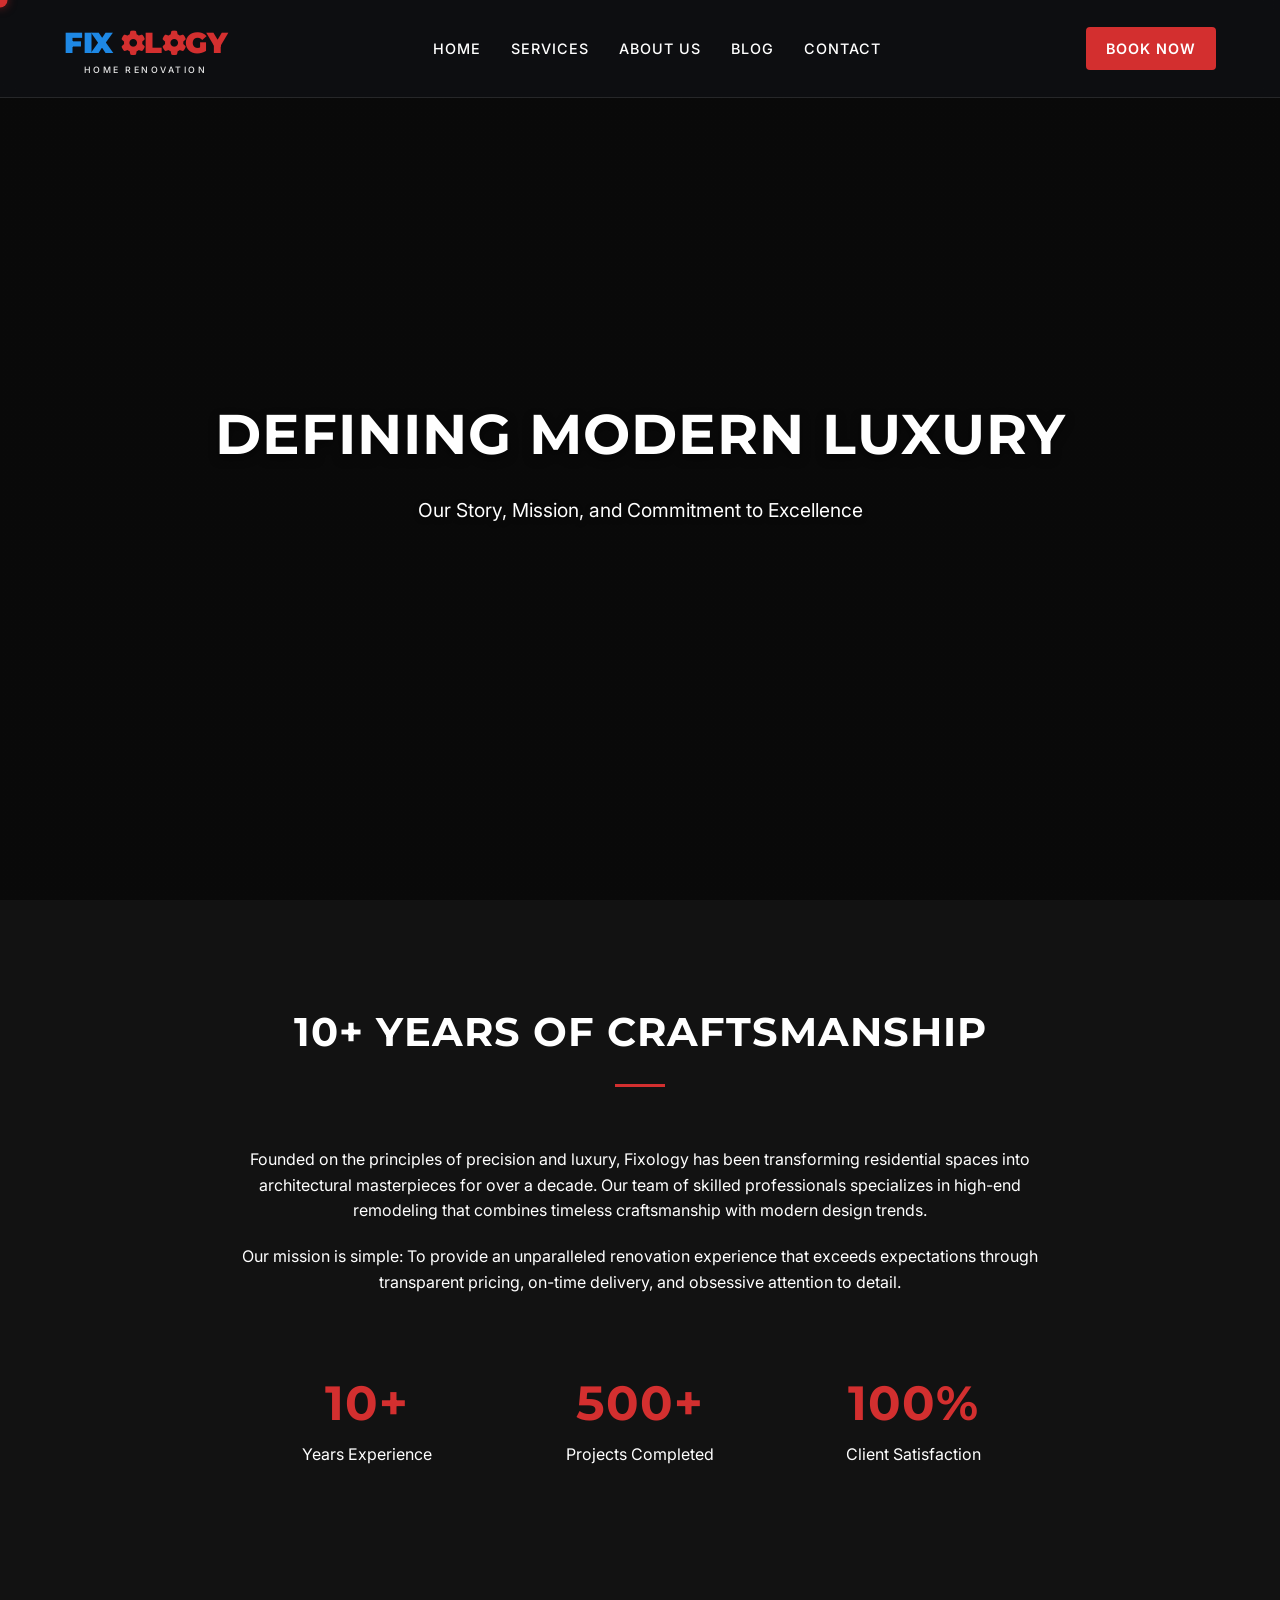
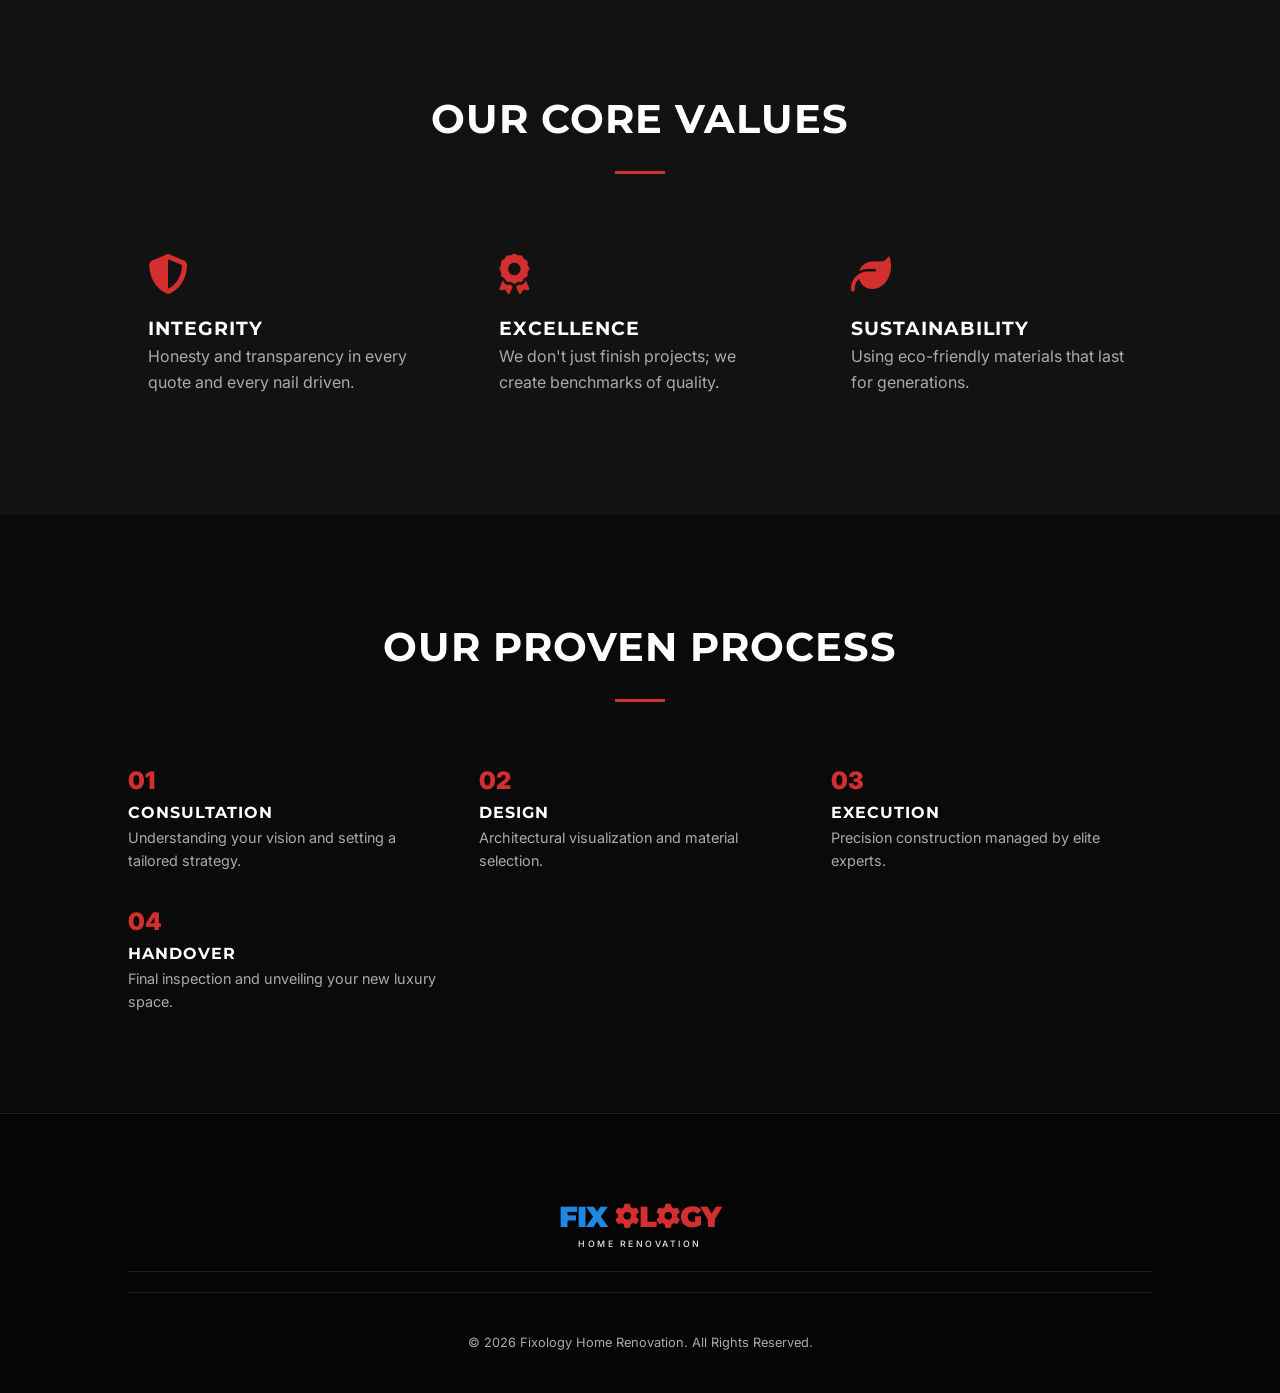
<file: about.html>
<!DOCTYPE html>
<html lang="en">

<head>
    <meta charset="UTF-8">
    <meta name="viewport" content="width=device-width, initial-scale=1.0">
    <title>About Us | Fixology Home Renovation</title>
    <link rel="stylesheet" href="style.css">
    <link
        href="https://fonts.googleapis.com/css2?family=Inter:wght@400;500;600&family=Montserrat:wght@700;900&display=swap"
        rel="stylesheet">
    <link rel="stylesheet" href="https://cdnjs.cloudflare.com/ajax/libs/font-awesome/6.4.0/css/all.min.css">
</head>

<body>
    <div id="custom-cursor"></div>
    <header>
        <div class="logo">
            <div class="logo-text">
                <span class="fix-part">FIX</span><span class="ology-part"><i class="fas fa-cog fa-spin-slow"></i>L<i
                        class="fas fa-cog fa-spin-slow"></i>GY</span>
            </div>
            <div class="tagline">Home Renovation</div>
        </div>
        <nav>
            <ul>
                <li><a href="index.html">Home</a></li>
                <li><a href="services.html">Services</a></li>
                <li><a href="about.html">About Us</a></li>
                <li><a href="blog.html">Blog</a></li>
                <li><a href="contact.html">Contact</a></li>
            </ul>
        </nav>
        <a href="contact.html" class="btn btn-primary" style="padding: 10px 20px;">Book Now</a>
    </header>

    <main>
        <section class="hero"
            style="height: 70vh; background: linear-gradient(rgba(0,0,0,0.3), rgba(0,0,0,0.3)), url('https://images.unsplash.com/photo-1497366216548-37526070297c?auto=format&fit=crop&w=1920&q=80');">
            <h1 class="reveal-up">Defining Modern Luxury</h1>
            <p class="reveal-up delay-1">Our Story, Mission, and Commitment to Excellence</p>
        </section>

        <section class="about-story">
            <div class="section-title reveal-up">
                <h2>10+ Years of Craftsmanship</h2>
                <div class="underline"></div>
            </div>
            <div style="max-width: 800px; margin: 0 auto; text-align: center;">
                <p class="reveal-up delay-1" style="margin-bottom: 20px;">Founded on the principles of precision and
                    luxury, Fixology has been
                    transforming residential spaces into architectural masterpieces for over a decade. Our team of
                    skilled professionals specializes in high-end remodeling that combines timeless craftsmanship with
                    modern design trends.</p>
                <p class="reveal-up delay-2" style="margin-bottom: 40px;">Our mission is simple: To provide an
                    unparalleled renovation experience
                    that exceeds expectations through transparent pricing, on-time delivery, and obsessive attention to
                    detail.</p>

                <div class="stats-grid" style="margin-top: 50px;">
                    <div class="stat-card reveal-up delay-3">
                        <h3 style="font-size: 3rem; color: var(--primary-red);">10+</h3>
                        <p>Years Experience</p>
                    </div>
                    <div class="stat-card reveal-up delay-4">
                        <h3 style="font-size: 3rem; color: var(--primary-red);">500+</h3>
                        <p>Projects Completed</p>
                    </div>
                    <div class="stat-card reveal-up delay-5">
                        <h3 style="font-size: 3rem; color: var(--primary-red);">100%</h3>
                        <p>Client Satisfaction</p>
                    </div>
                </div>
            </div>
        </section>

        <!-- Our Values -->
        <section class="why-choose" style="background-color: var(--bg-dark);">
            <div class="section-title reveal-up">
                <h2>Our Core Values</h2>
                <div class="underline"></div>
            </div>
            <div class="services-grid">
                <div class="stat-card reveal-on-scroll">
                    <i class="fas fa-shield-alt"
                        style="font-size: 2.5rem; color: var(--primary-red); margin-bottom: 20px;"></i>
                    <h3>Integrity</h3>
                    <p style="color: var(--text-muted);">Honesty and transparency in every quote and every nail driven.
                    </p>
                </div>
                <div class="stat-card reveal-on-scroll">
                    <i class="fas fa-award"
                        style="font-size: 2.5rem; color: var(--primary-red); margin-bottom: 20px;"></i>
                    <h3>Excellence</h3>
                    <p style="color: var(--text-muted);">We don't just finish projects; we create benchmarks of quality.
                    </p>
                </div>
                <div class="stat-card reveal-on-scroll">
                    <i class="fas fa-leaf"
                        style="font-size: 2.5rem; color: var(--primary-red); margin-bottom: 20px;"></i>
                    <h3>Sustainability</h3>
                    <p style="color: var(--text-muted);">Using eco-friendly materials that last for generations.</p>
                </div>
            </div>
        </section>

        <!-- Our Process -->
        <section class="portfolio" style="background-color: var(--bg-darker);">
            <div class="section-title reveal-up">
                <h2>Our Proven Process</h2>
                <div class="underline"></div>
            </div>
            <div class="services-grid">
                <div class="feature reveal-on-scroll">
                    <span style="font-size: 1.5rem; font-weight: 900; color: var(--primary-red);">01</span>
                    <h4>Consultation</h4>
                    <p style="color: var(--text-muted); font-size: 0.9rem;">Understanding your vision and setting a
                        tailored strategy.</p>
                </div>
                <div class="feature reveal-on-scroll">
                    <span style="font-size: 1.5rem; font-weight: 900; color: var(--primary-red);">02</span>
                    <h4>Design</h4>
                    <p style="color: var(--text-muted); font-size: 0.9rem;">Architectural visualization and material
                        selection.</p>
                </div>
                <div class="feature reveal-on-scroll">
                    <span style="font-size: 1.5rem; font-weight: 900; color: var(--primary-red);">03</span>
                    <h4>Execution</h4>
                    <p style="color: var(--text-muted); font-size: 0.9rem;">Precision construction managed by elite
                        experts.</p>
                </div>
                <div class="feature reveal-on-scroll">
                    <span style="font-size: 1.5rem; font-weight: 900; color: var(--primary-red);">04</span>
                    <h4>Handover</h4>
                    <p style="color: var(--text-muted); font-size: 0.9rem;">Final inspection and unveiling your new
                        luxury space.</p>
                </div>
            </div>
        </section>
    </main>


    <footer>
        <div class="footer-content"
            style="padding-bottom: 20px; border-bottom: 1px solid var(--glass-border); margin-bottom: 20px;">
            <div class="logo">
                <div class="logo-text">
                    <span class="fix-part">FIX</span><span class="ology-part"><i class="fas fa-cog fa-spin-slow"></i>L<i
                            class="fas fa-cog fa-spin-slow"></i>GY</span>
                </div>
                <div class="tagline">Home Renovation</div>
            </div>
        </div>
        <div class="footer-bottom">
            <p>&copy; 2026 Fixology Home Renovation. All Rights Reserved.</p>
        </div>
    </footer>
    <script src="script.js"></script>
</body>

</html>
</file>
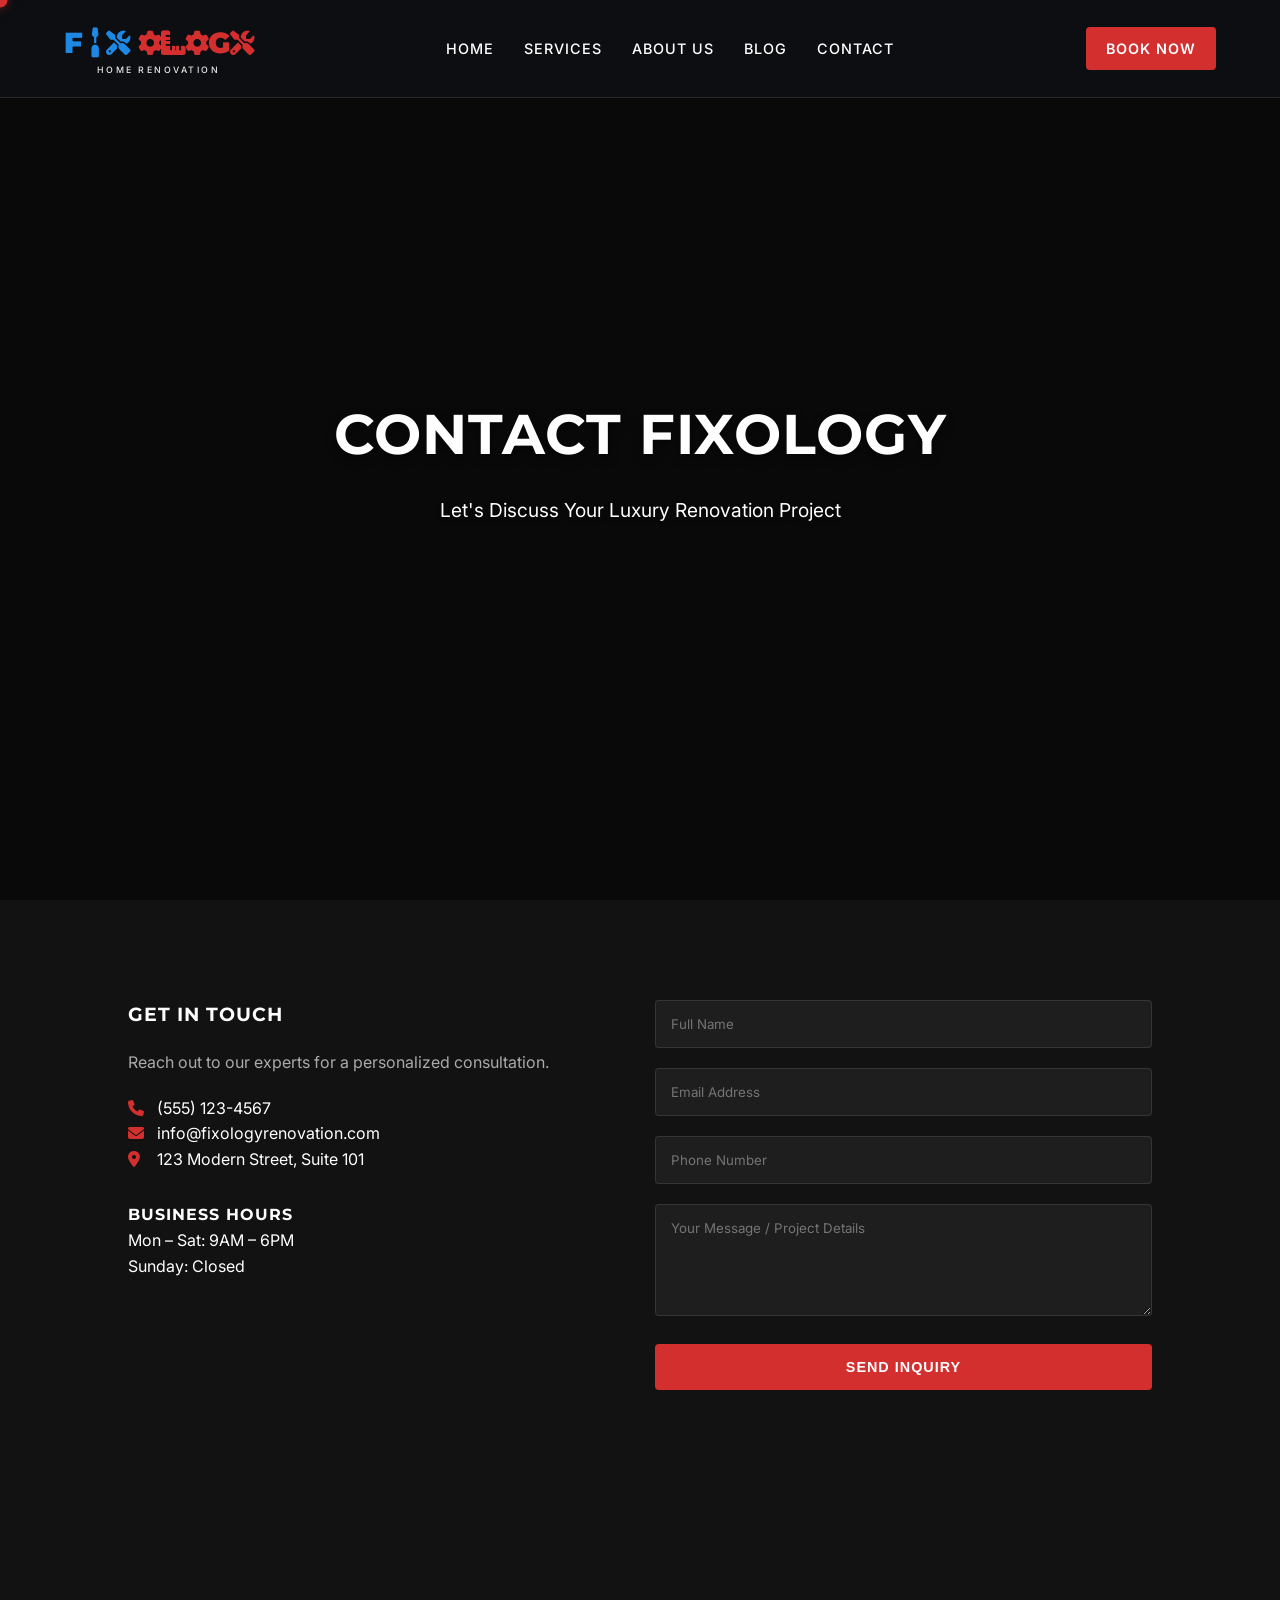
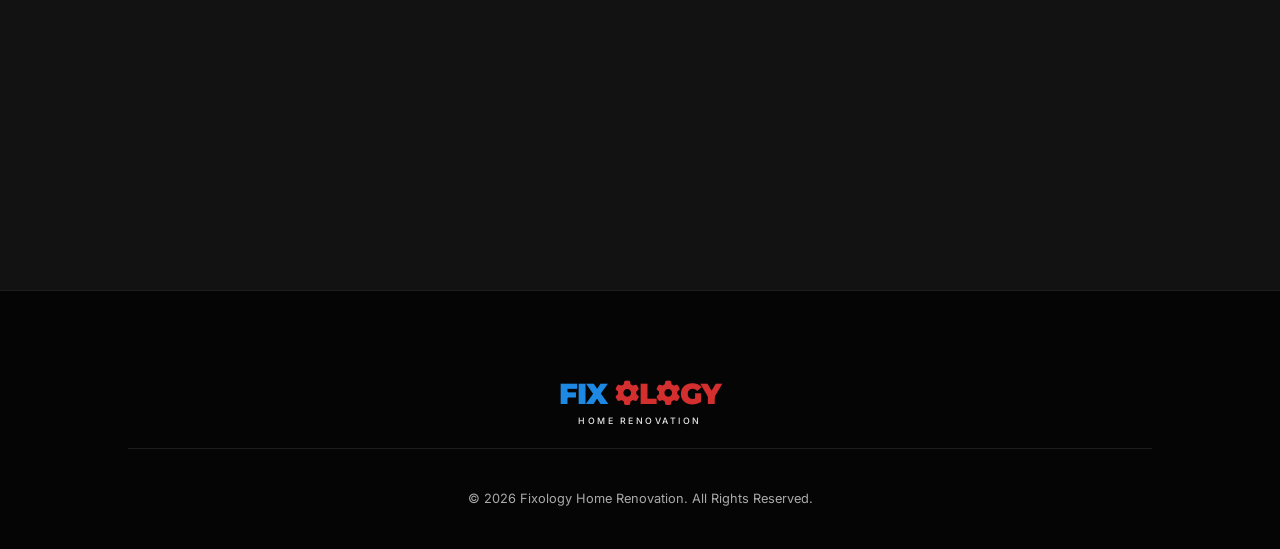
<file: contact.html>
<!DOCTYPE html>
<html lang="en">

<head>
    <meta charset="UTF-8">
    <meta name="viewport" content="width=device-width, initial-scale=1.0">
    <title>Contact Us | Fixology Home Renovation</title>
    <link rel="stylesheet" href="style.css">
    <link
        href="https://fonts.googleapis.com/css2?family=Inter:wght@400;500;600&family=Montserrat:wght@700;900&display=swap"
        rel="stylesheet">
    <link rel="stylesheet" href="https://cdnjs.cloudflare.com/ajax/libs/font-awesome/6.4.0/css/all.min.css">
    <style>
        input,
        textarea {
            width: 100%;
            padding: 15px;
            margin-bottom: 20px;
            background: var(--glass);
            border: 1px solid var(--glass-border);
            color: white;
            border-radius: 4px;
            font-family: inherit;
        }

        input:focus,
        textarea:focus {
            outline: none;
            border-color: var(--primary-red);
        }
    </style>
</head>

<body>
    <div id="custom-cursor"></div>
    <header>
        <div class="logo">
            <div class="logo-text">
                <span class="fix-part">F<i class="fas fa-screwdriver"></i><i class="fas fa-tools"></i></span><span
                    class="ology-part"><i class="fas fa-cog fa-spin-slow"></i><i class="fas fa-ruler-combined"></i><i
                        class="fas fa-cog fa-spin-slow"></i>G<i class="fas fa-screwdriver-wrench"></i></span>
            </div>
            <div class="tagline">Home Renovation</div>
        </div>
        <nav>
            <ul>
                <li><a href="index.html">Home</a></li>
                <li><a href="services.html">Services</a></li>
                <li><a href="about.html">About Us</a></li>
                <li><a href="blog.html">Blog</a></li>
                <li><a href="contact.html">Contact</a></li>
            </ul>
        </nav>
        <a href="contact.html" class="btn btn-primary" style="padding: 10px 20px;">Book Now</a>
    </header>

    <main>
        <section class="hero"
            style="height: 60vh; background: linear-gradient(rgba(0,0,0,0.3), rgba(0,0,0,0.3)), url('https://images.unsplash.com/photo-1423666639041-f56000c27a9a?auto=format&fit=crop&w=1920&q=80');">
            <h1 class="reveal-up">Contact Fixology</h1>
            <p class="reveal-up delay-1">Let's Discuss Your Luxury Renovation Project</p>
        </section>

        <section class="contact-section">
            <div class="services-grid">
                <div class="contact-info reveal-up">
                    <h3>Get In Touch</h3>
                    <p style="margin: 20px 0; color: var(--text-muted);">Reach out to our experts for a personalized
                        consultation.</p>
                    <p><i class="fas fa-phone" style="width: 25px; color: var(--primary-red);"></i> (555) 123-4567</p>
                    <p><i class="fas fa-envelope" style="width: 25px; color: var(--primary-red);"></i>
                        info@fixologyrenovation.com</p>
                    <p><i class="fas fa-map-marker-alt" style="width: 25px; color: var(--primary-red);"></i> 123 Modern
                        Street, Suite 101</p>
                    <div style="margin-top: 30px;">
                        <h4>Business Hours</h4>
                        <p>Mon – Sat: 9AM – 6PM</p>
                        <p>Sunday: Closed</p>
                    </div>
                </div>
                <div class="contact-form reveal-up delay-1">
                    <form>
                        <input type="text" placeholder="Full Name" required>
                        <input type="email" placeholder="Email Address" required>
                        <input type="tel" placeholder="Phone Number">
                        <textarea rows="5" placeholder="Your Message / Project Details" required></textarea>
                        <button type="submit" class="btn btn-primary" style="width: 100%;">Send Inquiry</button>
                    </form>
                </div>
            </div>
        </section>

        <section style="padding: 0; height: 400px; line-height: 0;">
            <iframe
                src="https://www.google.com/maps/embed?pb=!1m18!1m12!1m3!1d188764.12066861617!2d-83.08502575!3d42.2858632!2m3!1f0!2f0!3f0!3m2!1i1024!2i768!4f13.1!3m3!1m2!1s0x883b2ac1b54f886b%3A0x463255153283f6!2sWindsor%2C%20ON%2C%20Canada!5e0!3m2!1sen!2sca!4v1708942000000!5m2!1sen!2sca"
                width="100%" height="400" style="border:0;" allowfullscreen="" loading="lazy"
                referrerpolicy="no-referrer-when-downgrade">
            </iframe>
        </section>
    </main>

    <footer>
        <div class="logo" style="margin-bottom: 20px;">
            <div class="logo-text">
                <span class="fix-part">FIX</span><span class="ology-part"><i class="fas fa-cog fa-spin-slow"></i>L<i
                        class="fas fa-cog fa-spin-slow"></i>GY</span>
            </div>
            <div class="tagline">Home Renovation</div>
        </div>
        <div class="footer-bottom">
            <p>&copy; 2026 Fixology Home Renovation. All Rights Reserved.</p>
        </div>
    </footer>
    <script src="script.js"></script>
</body>

</html>
</file>
<file: style.css>
:root {
    --primary-red: #D32F2F;
    --primary-blue: #1E88E5;
    --bg-dark: #121212;
    --bg-darker: #0a0a0a;
    --text-light: #ffffff;
    --text-muted: #aaaaaa;
    --glass: rgba(255, 255, 255, 0.05);
    --glass-border: rgba(255, 255, 255, 0.1);
    --transition: all 0.3s ease;
    --shadow-premium: 0 10px 30px rgba(0, 0, 0, 0.5);
    --shadow-glow: 0 0 20px rgba(211, 47, 47, 0.3);
    --primary-red-dim: rgba(211, 47, 47, 0.1);
    --primary-blue-dim: rgba(30, 136, 229, 0.1);
}

* {
    margin: 0;
    padding: 0;
    box-sizing: border-box;
    cursor: none !important;
}

html {
    scroll-behavior: smooth;
}

/* --- Hero Slider --- */
.hero {
    position: relative;
    overflow: hidden;
}

.hero-slider {
    position: absolute;
    top: 0;
    left: 0;
    width: 100%;
    height: 100%;
    z-index: -1;
}

.slide {
    position: absolute;
    top: 0;
    left: 0;
    width: 100%;
    height: 100%;
    background-size: cover;
    background-position: center;
    opacity: 0;
    transition: opacity 1s ease-in-out;
}

.slide.active {
    opacity: 1;
}

.hero::after {
    content: '';
    position: absolute;
    top: 0;
    left: 0;
    width: 100%;
    height: 100%;
    background: rgba(0, 0, 0, 0.3);
    z-index: -1;
}

.portfolio,
.services-overview,
.why-choose {
    background-color: var(--bg-section);
}

.zigzag-row:nth-child(even) {
    background-color: var(--bg-body);
}

.zigzag-row:nth-child(odd) {
    background-color: var(--bg-section);
}

body {
    background-color: var(--bg-dark);
    color: var(--text-light);
    font-family: 'Inter', sans-serif;
    line-height: 1.6;
    overflow-x: hidden;
}

h1,
h2,
h3,
h4 {
    font-family: 'Montserrat', sans-serif;
    font-weight: 700;
    text-transform: uppercase;
    letter-spacing: 1px;
}

a {
    text-decoration: none;
    color: inherit;
    transition: var(--transition);
}

ul {
    list-style: none;
}

/* --- Custom Cursor --- */
#custom-cursor {
    width: 15px;
    height: 15px;
    background: var(--primary-red);
    border-radius: 50%;
    position: fixed;
    pointer-events: none;
    z-index: 9999;
    transition: transform 0.1s ease-out;
    transform: translate(-50%, -50%);
    box-shadow: 0 0 10px rgba(211, 47, 47, 0.5);
}

.cursor-hover #custom-cursor {
    transform: translate(-50%, -50%) scale(2.5);
    background: transparent;
    border: 1px solid var(--primary-red);
    opacity: 0.8;
}

.cursor-text #custom-cursor {
    transform: translate(-50%, -50%) scale(1.5);
    background: transparent;
    border: 1px solid var(--primary-blue);
    opacity: 0.8;
}

.cursor-expand #custom-cursor {
    transform: translate(-50%, -50%) scale(4);
    background: var(--primary-red-dim);
    border: 1px solid var(--primary-red);
    opacity: 0.4;
}

.cursor-expand #custom-cursor::after {
    content: 'VIEW';
    position: absolute;
    top: 50%;
    left: 50%;
    transform: translate(-50%, -50%);
    font-size: 0.3rem;
    font-weight: 900;
    color: var(--primary-red);
    letter-spacing: 1px;
}


/* --- Header & Navigation --- */
header {
    position: fixed;
    top: 0;
    width: 100%;
    padding: 20px 5%;
    display: flex;
    justify-content: space-between;
    align-items: center;
    z-index: 1000;
    background: rgba(18, 18, 18, 0.8);
    backdrop-filter: blur(10px);
    border-bottom: 1px solid var(--glass-border);
}

.logo {
    text-decoration: none;
    display: flex;
    flex-direction: column;
    align-items: center;
    /* Centering tagline under logo text */
    gap: 0;
}

.logo-text {
    display: inline-flex;
    align-items: center;
    gap: 0;
    font-size: 1.8rem;
    font-weight: 900;
}

img {
    transition: transform 0.6s cubic-bezier(0.16, 1, 0.3, 1), box-shadow 0.6s ease, filter 0.6s ease;
}

img:hover {
    transform: scale(1.08);
    box-shadow: 0 20px 40px rgba(0, 0, 0, 0.6);
}

.zoom-container {
    overflow: hidden;
    position: relative;
    border-radius: 0;
    height: 250px;
    width: 100%;
}

.zoom-container img {
    width: 100%;
    height: 100%;
    object-fit: cover;
    transition: transform 0.8s cubic-bezier(0.16, 1, 0.3, 1);
}

.zoom-container:hover img {
    transform: scale(1.15);
}



.logo-text span {
    display: inline-flex;
    align-items: center;
    gap: 0;
    font-weight: 900;
    font-family: 'Montserrat', sans-serif;
    letter-spacing: -0.5px;
}

.logo .fix-part {
    color: var(--primary-blue);
    margin-right: 8px;
    /* Added spacing after FIX */
}

.logo .ology-part {
    color: var(--primary-red);
    display: inline-flex;
    align-items: center;
}

/* Perfectly Vertical Screwdriver */
.logo .fa-screwdriver {
    transform: rotate(-45deg);
    font-size: 0.85em;
    margin: 0;
}

.logo .tagline {
    color: #ffffff;
    font-size: 0.55rem;
    letter-spacing: 2.5px;
    text-transform: uppercase;
    font-weight: 500;
    margin-top: -3px;
    opacity: 0.9;
    white-space: nowrap;
    /* Prevent wrapping */
}

/* X icon slight adjustment */
.logo .fa-tools {
    font-size: 0.85em;
}

.logo i {
    font-size: 0.85em;
}

.fa-spin-slow {
    animation: fa-spin 4s linear infinite;
}

@keyframes fa-spin {
    from {
        transform: rotate(0deg);
    }

    to {
        transform: rotate(360deg);
    }
}

nav ul {
    display: flex;
    gap: 30px;
}

nav ul li a {
    font-size: 0.9rem;
    font-weight: 500;
    letter-spacing: 1px;
    text-transform: uppercase;
    position: relative;
    padding: 5px 0;
}

nav ul li a::after {
    content: '';
    position: absolute;
    bottom: -5px;
    left: 0;
    width: 0;
    height: 2px;
    background: var(--primary-red);
    transition: var(--transition);
}

nav ul li a:hover::after {
    width: 100%;
}

.hero {
    min-height: 100vh;
    display: flex;
    flex-direction: column;
    justify-content: center;
    align-items: center;
    text-align: center;
    background: linear-gradient(rgba(0, 0, 0, 0.3), rgba(0, 0, 0, 0.3)), url('https://images.unsplash.com/photo-1600585154340-be6161a56a0c?auto=format&fit=crop&w=1920&q=80');
    background-size: cover;
    background-position: center;
    padding: 160px 10% 80px;
    /* Increased top padding */
}

.hero h1,
.hero h2 {
    font-size: clamp(2rem, 5vw, 3.5rem);
    margin-bottom: 30px;
    line-height: 1.1;
    color: var(--white);
    text-shadow: 0 4px 10px rgba(0, 0, 0, 0.5);
}

.hero p {
    font-size: 1.2rem;
    color: var(--text-light);
    max-width: 700px;
    margin: 0 auto 50px;
    text-shadow: 0 2px 5px rgba(0, 0, 0, 0.5);
}

/* --- Zigzag Layout --- */
.zigzag-container {
    display: flex;
    flex-direction: column;
    gap: 80px;
}

.zigzag-row {
    display: flex;
    align-items: center;
    gap: 50px;
}

.zigzag-row:nth-child(even) {
    flex-direction: row-reverse;
}

.zigzag-image {
    flex: 1;
    height: 400px;
    border-radius: 12px;
    overflow: hidden;
    box-shadow: 0 10px 30px rgba(0, 0, 0, 0.5);
}

.zigzag-image img {
    width: 100%;
    height: 100%;
    object-fit: cover;
    transition: var(--transition);
}

.zigzag-content {
    flex: 1;
}

.zigzag-content h3 {
    font-size: 2rem;
    margin-bottom: 20px;
    color: var(--white);
}

.zigzag-content p {
    color: var(--text-muted);
    font-size: 1.1rem;
    margin-bottom: 25px;
}

.cta-group {
    display: flex;
    gap: 20px;
}

.btn {
    padding: 15px 35px;
    font-weight: 600;
    text-transform: uppercase;
    letter-spacing: 1px;
    border-radius: 4px;
    transition: var(--transition);
    border: none;
    font-size: 0.9rem;
}

.btn-primary {
    background-color: var(--primary-red);
    color: white;
}

.btn-primary:hover {
    background-color: #b71c1c;
    transform: scale(1.05);
}

.btn-secondary {
    background: transparent;
    border: 2px solid var(--white);
    color: var(--white);
}

.btn-secondary:hover {
    background: var(--white);
    color: var(--bg-dark);
    transform: translateY(-5px);
}

/* --- Section Styling --- */
section {
    padding: 100px 10%;
}

.section-title {
    text-align: center;
    margin-bottom: 60px;
}

.section-title h2 {
    font-size: 2.5rem;
    margin-bottom: 10px;
}

.section-title .underline {
    width: 50px;
    height: 3px;
    background: var(--primary-red);
    margin: 20px auto;
}

/* --- Services Overview --- */
.services-grid {
    display: grid;
    grid-template-columns: repeat(auto-fit, minmax(300px, 1fr));
    gap: 30px;
}

.service-card {
    background: var(--glass);
    padding: 40px;
    border: 1px solid var(--glass-border);
    border-radius: 12px;
    transition: var(--transition);
    text-align: center;
}

.service-card:hover {
    transform: translateY(-15px);
    background: var(--bg-darker);
    border-color: var(--primary-blue);
    box-shadow: 0 20px 40px rgba(0, 0, 0, 0.5);
}

.service-card i {
    font-size: 3rem;
    color: var(--primary-blue);
    margin-bottom: 20px;
}

.service-card h3 {
    margin-bottom: 15px;
}

.service-card p {
    color: var(--text-muted);
    font-size: 0.95rem;
}

/* --- Portfolio --- */
.portfolio-grid {
    display: grid;
    grid-template-columns: repeat(auto-fit, minmax(350px, 1fr));
    gap: 20px;
}

.portfolio-item {
    position: relative;
    overflow: hidden;
    border-radius: 8px;
    height: 300px;
}

.portfolio-item img {
    width: 100%;
    height: 100%;
    object-fit: cover;
    transition: var(--transition);
}

.portfolio-overlay {
    position: absolute;
    top: 0;
    left: 0;
    width: 100%;
    height: 100%;
    background: rgba(0, 0, 0, 0.8);
    display: flex;
    flex-direction: column;
    justify-content: center;
    align-items: center;
    opacity: 0;
    transition: var(--transition);
    padding: 20px;
    text-align: center;
}

.portfolio-item:hover .portfolio-overlay {
    opacity: 1;
}

.portfolio-item:hover img {
    transform: scale(1.1);
}

/* --- Testimonials --- */
.testimonials-grid {
    display: grid;
    grid-template-columns: repeat(auto-fit, minmax(300px, 1fr));
    gap: 30px;
}

.testimonial-card {
    padding: 40px;
    background: linear-gradient(145deg, rgba(255, 255, 255, 0.05), rgba(255, 255, 255, 0.01));
    border: 1px solid var(--glass-border);
    border-radius: 15px;
    position: relative;
    transition: var(--transition);
}

.testimonial-card:hover {
    border-color: var(--primary-red);
    box-shadow: 0 10px 30px rgba(211, 47, 47, 0.1);
    transform: translateY(-5px);
}

.testimonial-card i.quote-icon {
    font-size: 2rem;
    color: var(--primary-red);
    opacity: 0.3;
    position: absolute;
    top: 20px;
    left: 20px;
}

.testimonial-card p {
    font-style: italic;
    margin-bottom: 25px;
    position: relative;
    z-index: 1;
    color: var(--text-light);
}

.testimonial-card .author {
    font-weight: 700;
    color: var(--primary-blue);
    font-size: 0.9rem;
    text-transform: uppercase;
    letter-spacing: 1px;
}

/* --- Final CTA --- */
.final-cta {
    padding: 120px 10%;
    background: linear-gradient(rgba(0, 0, 0, 0.7), rgba(0, 0, 0, 0.7)), url('https://images.unsplash.com/photo-1484154218962-a197022b5858?auto=format&fit=crop&w=1920&q=80') !important;
    background-size: cover !important;
    background-attachment: fixed !important;
    text-align: center;
}

.final-cta h2 {
    color: var(--white);
    font-size: 3rem;
    margin-bottom: 20px;
}

.final-cta p {
    color: var(--text-light);
    font-size: 1.3rem;
    margin-bottom: 40px;
}

/* --- Footer --- */
footer {
    padding: 80px 10% 40px;
    background: #050505;
    border-top: 1px solid var(--glass-border);
}

.footer-content {
    display: grid;
    grid-template-columns: repeat(auto-fit, minmax(200px, 1fr));
    gap: 50px;
    margin-bottom: 50px;
}

.footer-section h4 {
    margin-bottom: 20px;
    font-size: 1.1rem;
}

.footer-section p,
.footer-section li {
    color: var(--text-muted);
    margin-bottom: 10px;
    font-size: 0.9rem;
}

.footer-bottom {
    text-align: center;
    padding-top: 40px;
    border-top: 1px solid var(--glass-border);
    color: var(--text-muted);
    font-size: 0.8rem;
}

/* --- Reveal Animations --- */
.reveal-on-scroll,
.reveal-up {
    opacity: 0;
    transform: translateY(40px) scale(0.98);
    transition: opacity 0.8s cubic-bezier(0.22, 1, 0.36, 1),
        transform 0.8s cubic-bezier(0.22, 1, 0.36, 1);
    will-change: transform, opacity;
}

.reveal-on-scroll.is-visible,
.reveal-up.is-visible {
    opacity: 1;
    transform: translateY(0) scale(1);
}

/* Staggered Delay Utilities */
.delay-1 {
    transition-delay: 0.1s;
}

.delay-2 {
    transition-delay: 0.2s;
}

.delay-3 {
    transition-delay: 0.3s;
}

.delay-4 {
    transition-delay: 0.4s;
}

.delay-5 {
    transition-delay: 0.5s;
}

.delay-6 {
    transition-delay: 0.6s;
}

.delay-7 {
    transition-delay: 0.7s;
}

.delay-8 {
    transition-delay: 0.8s;
}

.delay-9 {
    transition-delay: 0.9s;
}

.delay-10 {
    transition-delay: 1.0s;
}

/* --- Stats Grid (About Page) --- */
.stats-grid {
    display: flex;
    justify-content: space-around;
    align-items: center;
    gap: 20px;
    flex-wrap: wrap;
}

.stat-card {
    flex: 1;
    min-width: 200px;
    padding: 20px;
}

/* Responsive adjustments */
@media (max-width: 768px) {
    header {
        padding: 15px 5%;
    }

    nav {
        display: none;
        /* Mobile menu needed */
    }

    .hero h1,
    .hero h2 {
        font-size: 2.2rem;
    }

    .cta-group {
        flex-direction: column;
        width: 100%;
    }

    .zigzag-row,
    .zigzag-row:nth-child(even) {
        flex-direction: column;
        gap: 30px;
    }

    .zigzag-image {
        height: 250px;
        width: 100%;
    }

    .zigzag-content h3 {
        font-size: 1.5rem;
    }
}

/* --- Trust Badges --- */
.trust-badges {
    padding: 40px 10%;
    background: var(--bg-darker);
    border-bottom: 1px solid var(--glass-border);
}

.badges-container {
    display: flex;
    justify-content: space-between;
    align-items: center;
    gap: 20px;
    flex-wrap: wrap;
    max-width: 1200px;
    margin: 0 auto;
}

.badge-item {
    display: flex;
    align-items: center;
    gap: 15px;
    flex: 1;
    min-width: 200px;
}

.badge-item i {
    font-size: 1.5rem;
    color: var(--primary-red);
}

.badge-text {
    font-size: 0.9rem;
    font-weight: 600;
    text-transform: uppercase;
    letter-spacing: 1px;
    color: var(--text-light);
}

.badge-divider {
    width: 1px;
    height: 30px;
    background: var(--glass-border);
}

@media (max-width: 768px) {
    .badge-divider {
        display: none;
    }
}

/* --- Project Process Timeline --- */
.timeline-section {
    background-color: var(--bg-dark);
}

.timeline-container {
    position: relative;
    max-width: 1000px;
    margin: 60px auto 0;
    padding: 20px 0;
}

.timeline-line {
    position: absolute;
    top: 50px;
    left: 10%;
    right: 10%;
    height: 2px;
    background: var(--glass-border);
    z-index: 1;
}

.timeline-progress {
    position: absolute;
    top: 0;
    left: 0;
    height: 100%;
    width: 0;
    background: var(--primary-red);
    transition: width 1.5s cubic-bezier(0.22, 1, 0.36, 1);
}

.timeline-steps {
    display: flex;
    justify-content: space-between;
    position: relative;
    z-index: 2;
}

.step {
    display: flex;
    flex-direction: column;
    align-items: center;
    text-align: center;
    width: 120px;
}

.step-icon {
    width: 60px;
    height: 60px;
    background: var(--bg-darker);
    border: 2px solid var(--glass-border);
    border-radius: 50%;
    display: flex;
    align-items: center;
    justify-content: center;
    font-size: 1.2rem;
    color: var(--text-muted);
    transition: all 0.5s ease;
    margin-bottom: 15px;
}

/* --- Blog Detail Styles --- */
.blog-detail-container {
    max-width: 900px;
    margin: 0 auto;
    padding: 160px 5% 80px;
}

.blog-hero-image {
    width: 100%;
    height: 500px;
    object-fit: cover;
    border-radius: 12px;
    margin-bottom: 50px;
    box-shadow: var(--shadow-premium);
}

.blog-meta {
    display: flex;
    gap: 20px;
    color: var(--primary-blue);
    font-size: 0.9rem;
    font-weight: 600;
    text-transform: uppercase;
    margin-bottom: 20px;
}

.blog-title {
    font-size: clamp(2.5rem, 6vw, 4rem);
    line-height: 1.1;
    margin-bottom: 30px;
    color: var(--text-light);
}

.blog-intro {
    font-size: 1.3rem;
    line-height: 1.8;
    color: var(--text-light);
    margin-bottom: 40px;
    font-weight: 500;
    border-left: 4px solid var(--primary-red);
    padding-left: 25px;
}

.blog-content {
    font-size: 1.1rem;
    line-height: 2;
    color: var(--text-muted);
}

.blog-content h2,
.blog-content h3 {
    color: var(--text-light);
    margin: 50px 0 20px;
    transition: color 0.3s ease;
}

.blog-content h2:hover,
.blog-content h3:hover {
    color: var(--primary-red);
}

.blog-content p {
    margin-bottom: 25px;
}

.blog-content img {
    width: 100%;
    height: auto;
    border-radius: 12px;
    margin: 40px 0;
    box-shadow: var(--shadow-premium);
}

.blog-conclusion {
    background: var(--bg-darker);
    padding: 40px;
    border-radius: 12px;
    border: 1px solid var(--glass-border);
    margin-top: 60px;
}

.blog-conclusion h3 {
    margin-bottom: 20px;
}

/* --- Related Posts --- */
.related-posts {
    margin-top: 100px;
    padding-top: 60px;
    border-top: 1px solid var(--glass-border);
}

.related-grid {
    display: grid;
    grid-template-columns: repeat(auto-fit, minmax(280px, 1fr));
    gap: 30px;
    margin-top: 40px;
}

/* --- Comment Section --- */
.comment-section {
    margin-top: 100px;
    background: var(--bg-darker);
    padding: 60px;
    border-radius: 20px;
    border: 1px solid var(--glass-border);
}

.comment-form {
    display: grid;
    gap: 20px;
    margin-top: 30px;
}

.form-group {
    display: flex;
    flex-direction: column;
    gap: 8px;
}

.form-group label {
    font-size: 0.8rem;
    font-weight: 600;
    text-transform: uppercase;
    color: var(--primary-blue);
}

.comment-form input,
.comment-form textarea {
    background: var(--bg-dark);
    border: 1px solid var(--glass-border);
    padding: 15px;
    color: var(--text-light);
    border-radius: 8px;
    font-family: inherit;
    transition: var(--transition);
}

.comment-form input:focus,
.comment-form textarea:focus {
    outline: none;
    border-color: var(--primary-red);
    box-shadow: 0 0 10px rgba(211, 47, 47, 0.2);
}

.comment-list {
    margin-top: 50px;
    display: grid;
    gap: 30px;
}

.comment-item {
    display: flex;
    gap: 20px;
    padding-bottom: 20px;
    border-bottom: 1px solid var(--glass-border);
}

.comment-avatar {
    width: 50px;
    height: 50px;
    background: var(--primary-blue-dim);
    border: 1px solid var(--primary-blue);
    border-radius: 50%;
    display: flex;
    align-items: center;
    justify-content: center;
    font-weight: 700;
    color: var(--primary-blue);
    flex-shrink: 0;
}

.comment-body h4 {
    font-size: 1rem;
    margin-bottom: 5px;
}

.comment-date {
    font-size: 0.8rem;
    color: var(--text-muted);
    margin-bottom: 10px;
    display: block;
}

/* --- Smooth Reveal Up --- */
.reveal-up {
    opacity: 0;
    transform: translateY(30px);
    transition: all 0.8s cubic-bezier(0.16, 1, 0.3, 1);
}

.reveal-up.is-visible {
    opacity: 1;
    transform: translateY(0);
}

/* Enhanced Blog Card */
.service-card.blog-card {
    cursor: none;
    padding: 0;
    overflow: hidden;
    text-align: left;
}


.service-card.blog-card .btn-link {
    display: inline-flex;
    align-items: center;
    gap: 10px;
    margin-top: 20px;
    color: var(--primary-red);
    font-weight: 700;
    text-transform: uppercase;
    font-size: 0.8rem;
    letter-spacing: 1px;
}

.service-card.blog-card .btn-link i {
    transition: transform 0.3s ease;
}

.service-card.blog-card:hover .btn-link i {
    transform: translateX(5px);
}

.step-icon {
    width: 60px;
    height: 60px;
    background: var(--bg-darker);
    border: 2px solid var(--glass-border);
    border-radius: 50%;
    display: flex;
    justify-content: center;
    align-items: center;
    font-size: 1.2rem;
    color: var(--text-muted);
    transition: all 0.5s ease;
    margin-bottom: 15px;
}

.step.is-visible .step-icon {
    border-color: var(--primary-red);
    color: var(--primary-red);
    box-shadow: var(--shadow-glow);
}

.step h4 {
    font-size: 0.8rem;
    margin-bottom: 10px;
    color: var(--text-light);
}

.step p {
    font-size: 0.75rem;
    color: var(--text-muted);
}

/* --- Before & After Slider Card --- */
.transformation-card {
    background: var(--bg-darker);
    border: 1px solid var(--glass-border);
    border-radius: 20px;
    padding: 30px;
    margin-bottom: 60px;
    box-shadow: var(--shadow-premium);
    transition: var(--transition);
}

.transformation-card:hover {
    border-color: var(--primary-red);
    box-shadow: 0 20px 40px rgba(211, 47, 47, 0.1);
}

.comparison-slider {
    position: relative;
    width: 100%;
    max-width: 1000px;
    height: 600px;
    margin: 0 auto 30px;
    border-radius: 12px;
    overflow: hidden;
    box-shadow: 0 10px 30px rgba(0, 0, 0, 0.5);
    user-select: none;
}

.image-container {
    position: absolute;
    top: 0;
    left: 0;
    width: 100%;
    height: 100%;
}

.image-before,
.image-after {
    position: absolute;
    top: 0;
    left: 0;
    width: 100%;
    height: 100%;
    background-size: cover;
    background-position: center;
}

.image-before {
    z-index: 1;
}

.image-after {
    z-index: 2;
    clip-path: inset(0 0 0 50%);
}

.slider-handle {
    position: absolute;
    top: 0;
    left: 50%;
    bottom: 0;
    width: 2px;
    background: rgba(255, 255, 255, 0.8);
    z-index: 3;
    transform: translateX(-50%);
    cursor: ew-resize;
    box-shadow: 0 0 10px rgba(211, 47, 47, 0.5);
}

.slider-button {
    position: absolute;
    top: 50%;
    left: 50%;
    transform: translate(-50%, -50%);
    width: 44px;
    height: 44px;
    background: white;
    border: 2px solid var(--primary-red);
    border-radius: 50%;
    box-shadow: 0 0 20px rgba(211, 47, 47, 0.4);
    display: flex;
    justify-content: center;
    align-items: center;
    color: var(--primary-red);
    font-size: 1.2rem;
    transition: var(--transition);
}

.slider-handle:hover .slider-button {
    transform: translate(-50%, -50%) scale(1.1);
    background: var(--primary-red);
    color: white;
}

.slider-label {
    position: absolute;
    bottom: 20px;
    padding: 8px 15px;
    background: rgba(0, 0, 0, 0.6);
    color: white;
    font-size: 0.8rem;
    text-transform: uppercase;
    font-weight: 600;
    letter-spacing: 1px;
    border-radius: 4px;
    z-index: 4;
}

.label-before {
    left: 20px;
}

.label-after {
    right: 20px;
}

/* --- FAQ Accordion --- */
.faq-section {
    background-color: var(--bg-dark);
}

.faq-container {
    max-width: 800px;
    margin: 0 auto;
}

.faq-item {
    background: var(--glass);
    border: 1px solid var(--glass-border);
    border-radius: 8px;
    margin-bottom: 15px;
    overflow: hidden;
    transition: var(--transition);
}

.faq-header {
    padding: 20px 25px;
    display: flex;
    justify-content: space-between;
    align-items: center;
    cursor: pointer;
}

.faq-header h4 {
    margin: 0;
    font-size: 1rem;
    text-transform: none;
    letter-spacing: 0;
}

.faq-icon {
    font-size: 0.8rem;
    transition: transform 0.4s ease;
}

.faq-item.active {
    border-color: var(--primary-blue);
}

.faq-item.active .faq-icon {
    transform: rotate(180deg);
}

.faq-content {
    max-height: 0;
    overflow: hidden;
    transition: max-height 0.4s cubic-bezier(0.4, 0, 0.2, 1);
}

.faq-content p {
    padding: 0 25px 20px;
    color: var(--text-muted);
    font-size: 0.95rem;
}

/* --- Floating CTA --- */
#floating-cta {
    position: fixed;
    bottom: 30px;
    right: 30px;
    z-index: 1001;
    opacity: 0;
    visibility: hidden;
    transform: translateY(20px);
    transition: all 0.5s cubic-bezier(0.22, 1, 0.36, 1);
}

#floating-cta.show {
    opacity: 1;
    visibility: visible;
    transform: translateY(0);
}

.cta-button {
    background: var(--primary-red);
    color: white;
    padding: 15px 25px;
    border-radius: 50px;
    font-weight: 600;
    font-size: 0.9rem;
    display: flex;
    align-items: center;
    gap: 12px;
    box-shadow: 0 10px 20px rgba(211, 47, 47, 0.3);
    border: none;
}

.cta-button:hover {
    transform: translateY(-5px);
    box-shadow: 0 15px 30px rgba(211, 47, 47, 0.4);
    background: #e53935;
}

.cta-pulse {
    position: absolute;
    top: 0;
    left: 0;
    width: 100%;
    height: 100%;
    background: var(--primary-red);
    border-radius: 50px;
    z-index: -1;
    animation: pulse-ring 2s infinite;
}

@keyframes pulse-ring {
    0% {
        transform: scale(0.9);
        opacity: 0.5;
    }

    100% {
        transform: scale(1.3);
        opacity: 0;
    }
}

@media (max-width: 500px) {
    #floating-cta {
        bottom: 20px;
        right: 20px;
    }

    .cta-button span {
        display: none;
    }

    .cta-button {
        padding: 15px;
    }
}
</file>
